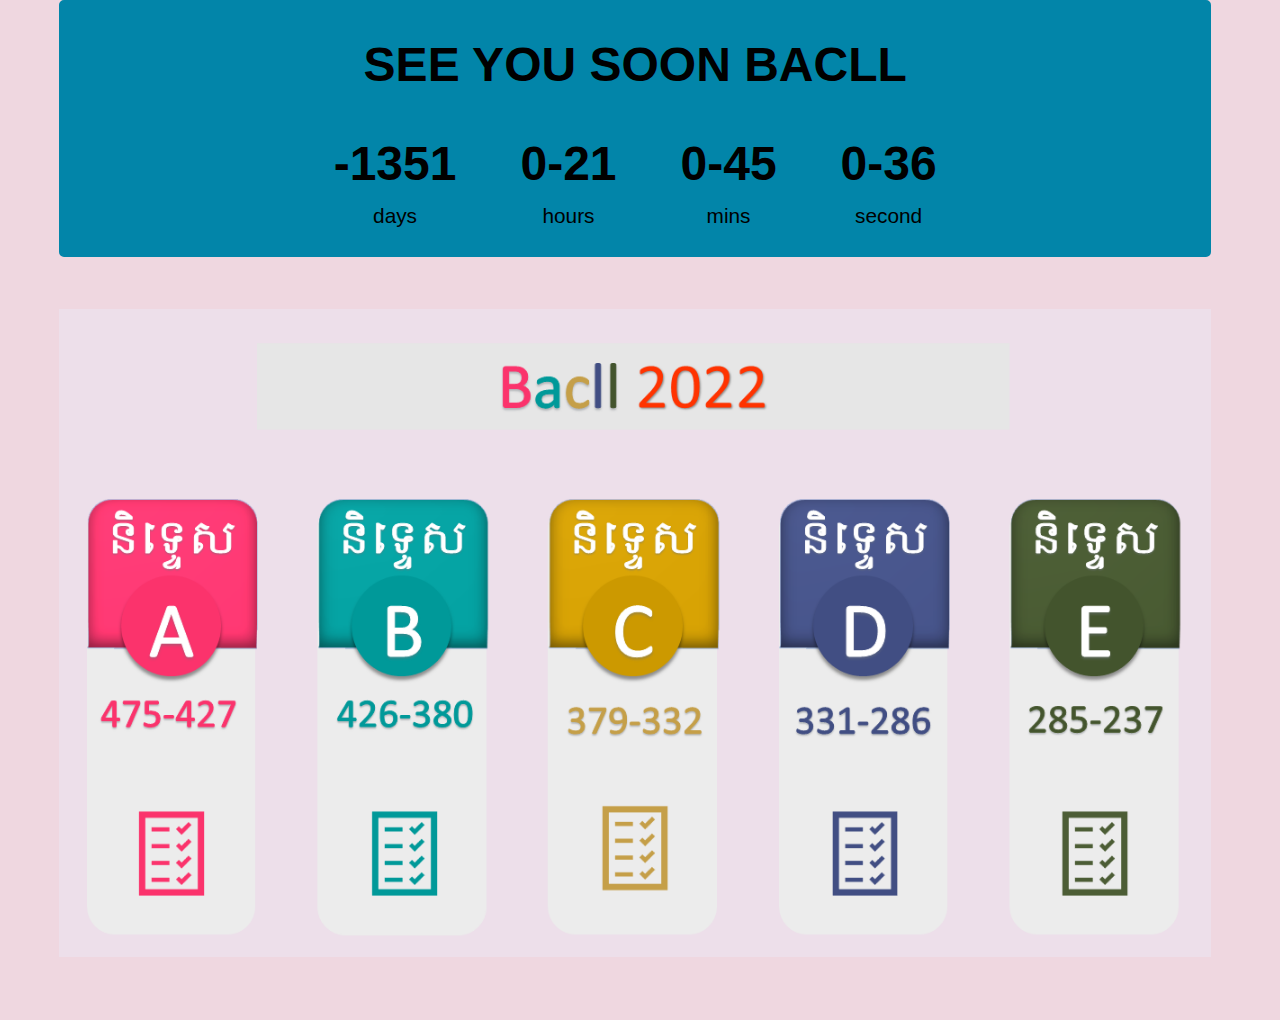
<file: index.html>
<!DOCTYPE html>
<html lang="en">
<head>
    <meta charset="UTF-8">
    <meta http-equiv="X-UA-Compatible" content="IE=edge">
    <meta name="viewport" content="width=device-width, initial-scale=1.0">
    <title>Document</title>
    <link rel="stylesheet" href="style.css">
    <script src="cd.js" defer></script>
</head>
<body>

	<section class="textONLY">
    <h1> SEE YOU SOON BACLL</h1>
    <div class="countdown-container">
        <div class="countdown-el day-c">
        <p class="big-text" id="days">0</p>
        <span>days</span>
    </div> 
        <div class="countdown-el hours-c">
        <p class="big-text" id="hours">0</p>
        <span>hours</span>
    </div> 
        <div class="countdown-el mins-c">
        <p class="big-text" id="mins">0</p>
        <span>mins</span>
    </div> 
        <div class="countdown-el second-c">
        <p class="big-text" id="seconds">0</p>
        <span>second</span>
    </div>    
 </div>
</section>
<div>
	<img src="score.png" alt="pic-score" class="img"></img>
</div>
</body>
</html>
</file>
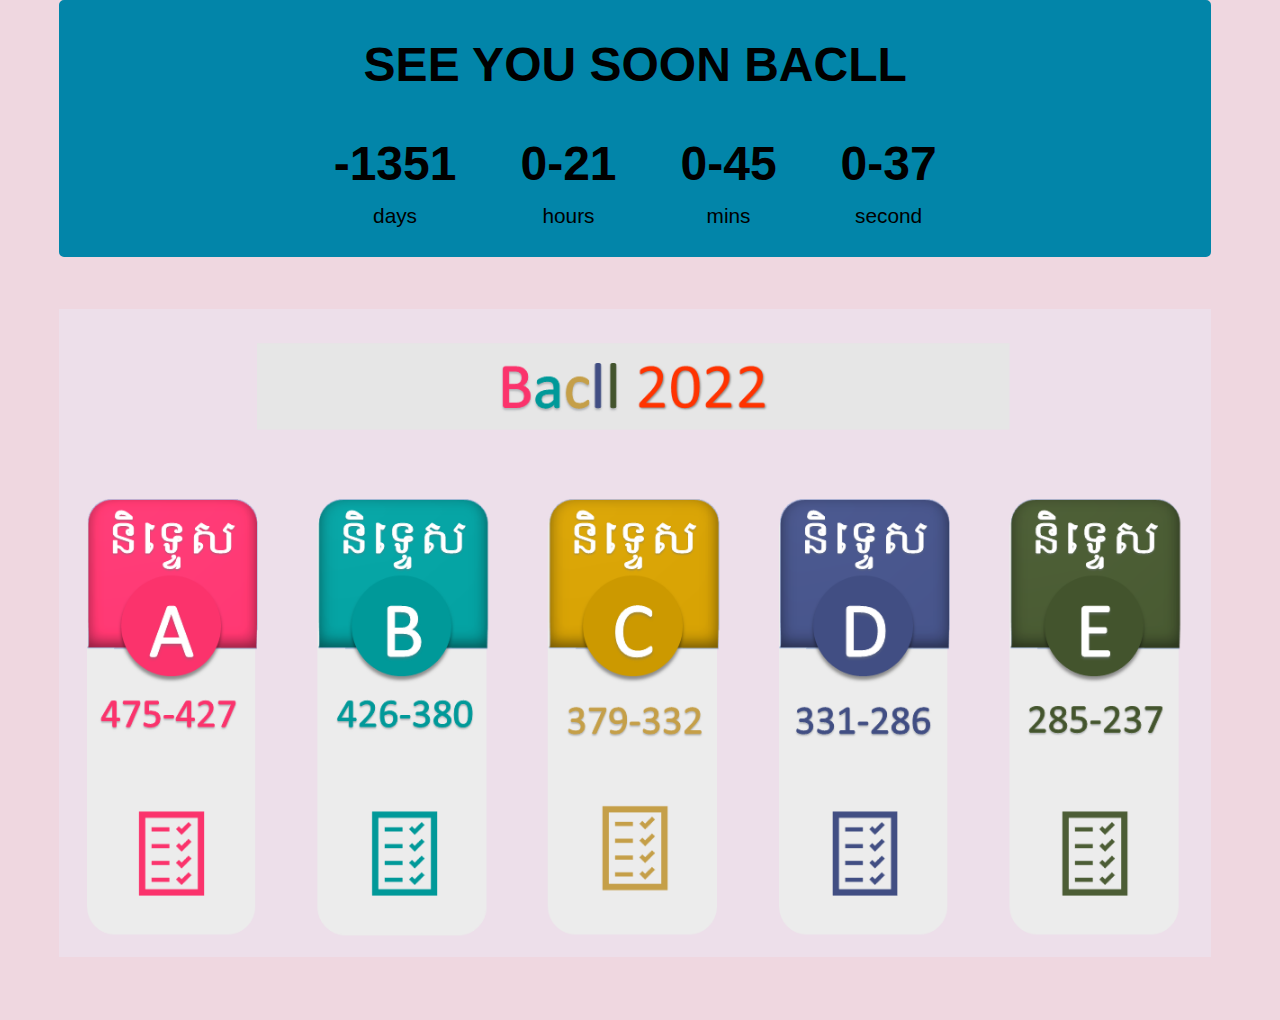
<file: indec.html>
<!DOCTYPE html>
<html lang="en">
<head>
    <meta charset="UTF-8">
    <meta http-equiv="X-UA-Compatible" content="IE=edge">
    <meta name="viewport" content="width=device-width, initial-scale=1.0">
    <title>Document</title>
    <link rel="stylesheet" href="style.css">
    <script src="cd.js" defer></script>
</head>
<body>

	<section class="textONLY">
    <h1> SEE YOU SOON BACLL</h1>
    <div class="countdown-container">
        <div class="countdown-el day-c">
        <p class="big-text" id="days">0</p>
        <span>days</span>
    </div> 
        <div class="countdown-el hours-c">
        <p class="big-text" id="hours">0</p>
        <span>hours</span>
    </div> 
        <div class="countdown-el mins-c">
        <p class="big-text" id="mins">0</p>
        <span>mins</span>
    </div> 
        <div class="countdown-el second-c">
        <p class="big-text" id="seconds">0</p>
        <span>second</span>
    </div>    
 </div>
</section>
<div>
	<img src="score.png" alt="pic-score" class="img"></img>
</div>
</body>
</html>
</file>
<file: style.css>
@import url('https://fonts.googleapis.com/css2?family=Poppins&display=swap');
*{
    box-sizing: border-box;
}
body{
    background-position: center center ;
    align-items: center;
    min-height: 110vh;
	width: 90%;
    background-color:rgb(239, 215, 224);
    font-family: 'Lato', sans-serif;
	margin-top: 0rem;

}
.textONLY{
	background-color: rgb(2, 133, 169);
	justify-content: center;
	align-items: center;
	border-radius: 5px;
	width: 100%;
	height: auto;
	border: 5px solid rgb(2, 133, 169);   
	padding-bottom: 1.5rem;
	margin-left: 3.2rem;	
	margin-right: 3.2rem;	
}
h1{
    font-size: 3rem;
	font-family: 'Lato', sans-serif;
	text-align: center;
	
}

.big-text{
	display: flex;
    font-weight: bold;
	font-family: 'Lato', sans-serif;
    font-size: 3rem;
    line-height: 1;
    margin: 1rem 2rem;
}
.countdown-container{
    margin-top: 0;
    display: flex;
    flex-wrap: wrap;
    justify-content: center;	
}
.countdown-el{
    text-align: center;
}
.countdown-el span{
    font-size: 1.3rem;
}
.img{
	margin: 3.2rem;	
    min-height: 40vh;
    width: 100%;
    background-image:url(score.png);
    background-position: center;
    position: relative;
    color: #18003e81;  
    background-repeat: no-repeat;  

}


@import url('https://fonts.googleapis.com/css2?family=Lato:wght@900&display=swap');

@media(max-width: 700px){
	.img{
		margin-left: 0rem;

		min-height: 45vh;
		width: 110%;
		background-image:url(score.png);
		background-position: center;
		position: relative;
		color: #18003e81;  
		background-repeat: no-repeat;  
	
	}
    body{
		background-position: center center ;
		align-items: center;
		min-height: 150vh;
		width: 80%;
		background-color:rgb(239, 215, 224);
		font-family: 'Lato', sans-serif;
		margin-top: 0rem;
	
	}
	.textONLY{
		border-radius: 5px;
		width: 100%;
		border: 5px solid #18003e81;   
		padding-bottom: 1.5rem;
		margin-left: 2rem;

	}
	h1{
		font-size: 30px;
		font-family: 'Lato', sans-serif;
		text-align: center;
		
	}
	.big-text{
		font-weight: bold;
		font-family: 'Lato', sans-serif;
		font-size: 30px;
		line-height: 1;
		margin: 20px 40px;
	
	}
	.countdown-container{
		margin-top: 0;
		display: flex;
		flex-wrap: wrap;
		justify-content: center;	
}}
</file>
